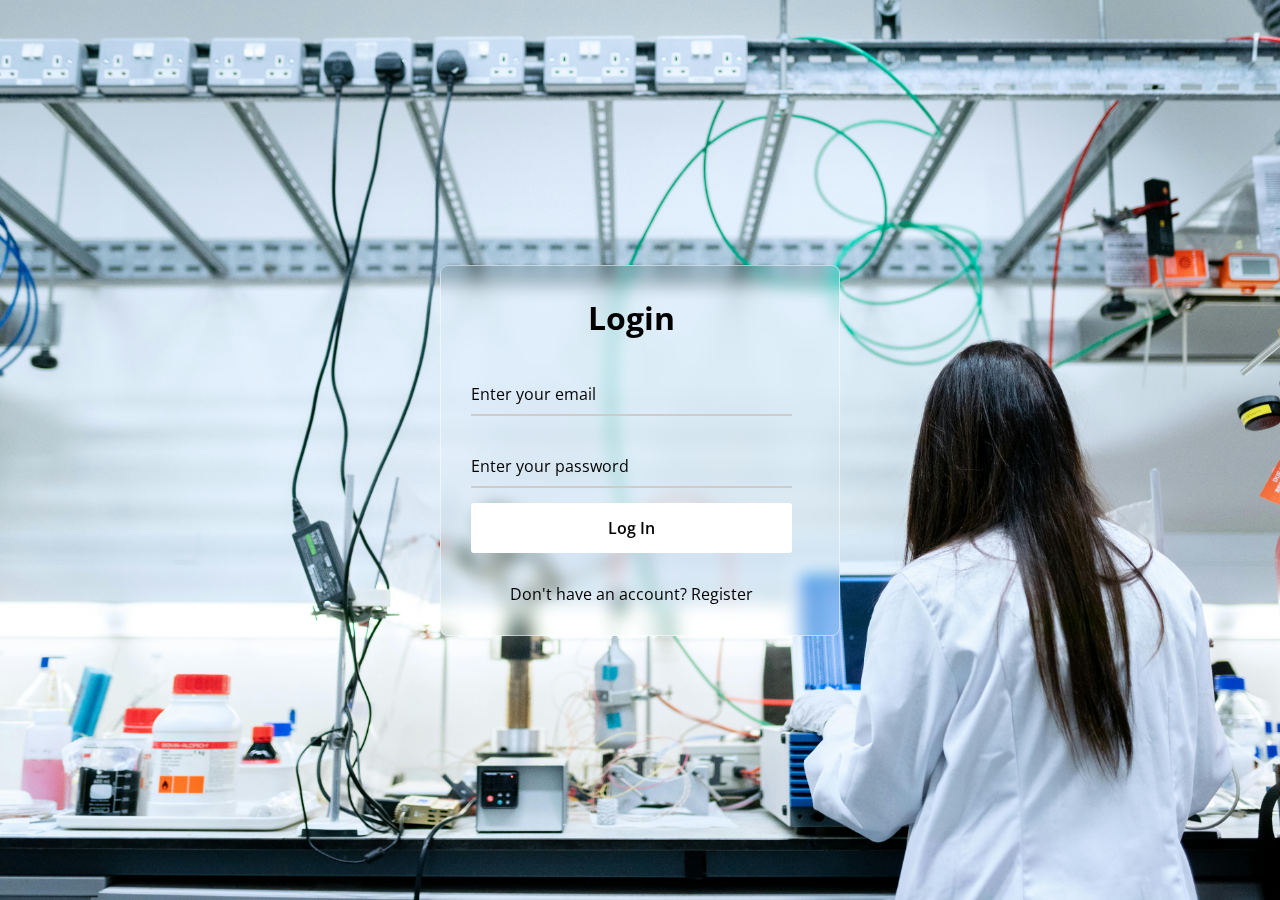
<file: login.html>
<!DOCTYPE html>
<html>
<head>
  <meta charset="UTF-8">
  <meta name="viewport" content="width=device-width, initial-scale=1.0">
  <title>University Lab Management | Group 7</title>
  <link rel="stylesheet" href="login.css">
</head>
<body>
  <div class="wrapper">
    <form action="backend/login.php" method="post">
      <h2>Login</h2>
        <div class="input-field">
        <input type="email" name="email" required>
        <label>Enter your email</label>
      </div>
      <div class="input-field">
        <input type="password" name="password" required>
        <label>Enter your password</label>
      </div>
      <button type="submit">Log In</button>
      <div class="register">
        <p>Don't have an account? <a href="register.html" style="color: black;">Register</a></p>
      </div>
    </form>
  </div>
</body>
</html>
</file>
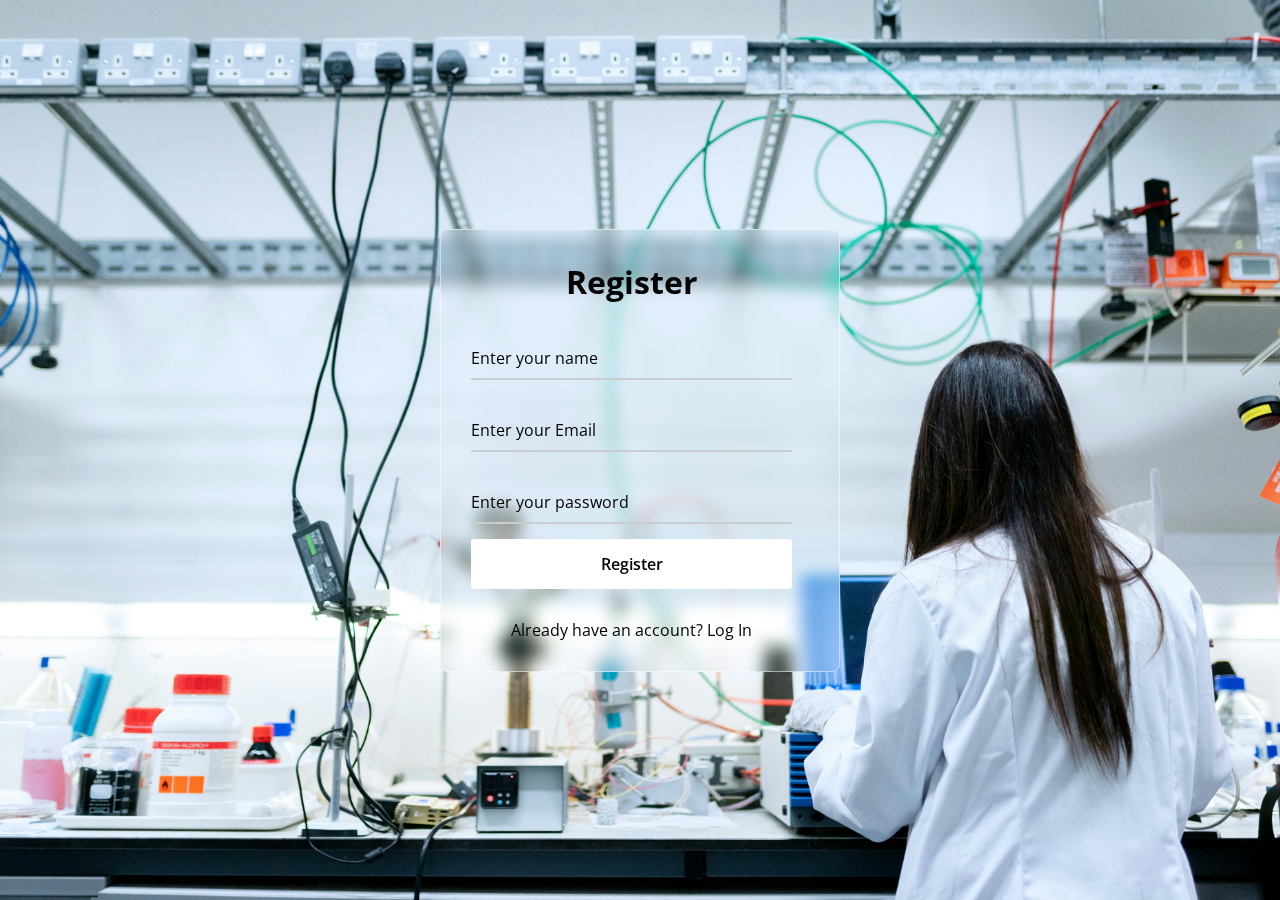
<file: register.html>
<!DOCTYPE html>
<html>
<head>
    <meta charset="UTF-8">
    <meta name="viewport" content="width=device-width, initial-scale=1.0">
    <title>University Lab Management | Group 7</title>
    <link rel="stylesheet" href="login.css">
</head>
<body>
    <div class="wrapper">
        <form action="backend/register.php" method="post">
            <h2>Register</h2>
            <div class="input-field">
                <input type="text" name="name" required>
                <label>Enter your name</label>
            </div>

            <div class="input-field">
                <input type="email" name="email" required>
                <label>Enter your Email</label>
            </div>

            <div class="input-field">
                <input type="password" name="password" required>
                <label>Enter your password</label>
            </div>

            <button type="submit">Register</button>
            <div class="register">
                <p>Already have an account? <a href="login.html" style="color: black;">Log In</a></p>
            </div>
        </form>
    </div>
</body>
</html>
</file>
<file: login.css>
@import url("https://fonts.googleapis.com/css2?family=Open+Sans:wght@200;300;400;500;600;700&display=swap");
* {
  margin: 0;
  padding: 0;
  box-sizing: border-box;
  font-family: "Open Sans", sans-serif;
}
body {
  display: flex;
  align-items: center;
  justify-content: center;
  min-height: 100vh;
  width: 100%;
  padding: 0 10px;
}
body::before {
  content: "";
  position: absolute;
  width: 100%;
  height: 100%;
  /* background: url("https://www.codingnepalweb.com/demos/create-glassmorphism-login-form-html-css/hero-bg.jpg"), #000; */
  background: url("assets/images/login/login page.jpg"), #000;
  background-position: center;
  background-size: cover;
}
.wrapper {
  width: 400px;
  border-radius: 8px;
  padding: 30px;
  text-align: center;
  border: 1px solid rgba(255, 255, 255, 0.5);
  backdrop-filter: blur(8px);
  -webkit-backdrop-filter: blur(8px);
}
form {
  display: flex;
  flex-direction: column;
  margin-right: 5%;
}
h2 {
  font-size: 2rem;
  margin-bottom: 20px;
  color: #000000;
}
.input-field {
  position: relative;
  border-bottom: 2px solid #ccc;
  margin: 15px 0;
}
.input-field label {
  position: absolute;
  top: 50%;
  left: 0;
  transform: translateY(-50%);
  color: #000000;
  font-size: 16px;
  pointer-events: none;
  transition: 0.15s ease;
}
.input-field input {
  width: 100%;
  height: 40px;
  background: transparent;
  border: none;
  outline: none;
  font-size: 16px;
  color: #000000;
}
.input-field input:focus~label,
.input-field input:valid~label {
  font-size: 0.8rem;
  top: 10px;
  transform: translateY(-120%);
}
.forget {
  display: flex;
  align-items: center;
  justify-content: space-between;
  margin: 25px 0 35px 0;
  color: #000000;
}
#remember {
  accent-color: #fff;
}
.forget label {
  display: flex;
  align-items: center;
}
.forget label p {
  margin-left: 8px;
}
.wrapper a {
  color: #efefef;
  text-decoration: none;
}
.wrapper a:hover {
  text-decoration: underline;
}
button {
  background: #fff;
  color: #000;
  font-weight: 600;
  border: none;
  padding: 12px 20px;
  cursor: pointer;
  border-radius: 3px;
  font-size: 16px;
  border: 2px solid transparent;
  transition: 0.3s ease;
}
button:hover {
  color: #000000;
  border-color: #fff;
  background: rgba(255, 255, 255, 0.15);
}
.register {
  text-align: center;
  margin-top: 30px;
  color: #000000;
}
</file>
